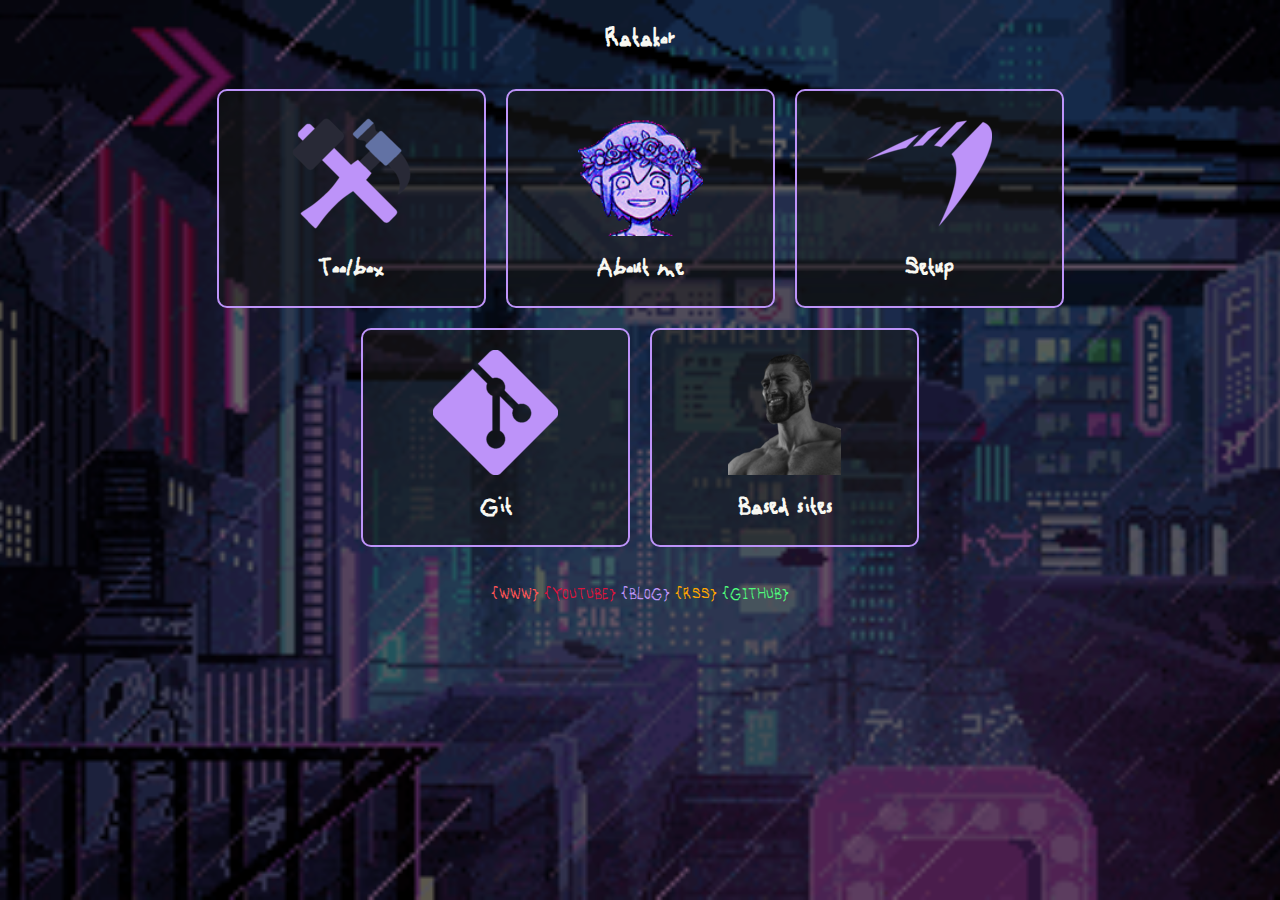
<file: index.html>
<!DOCTYPE html>
<html lang="en">

<head>
  <title>Ratakor</title>
  <meta content="text/html; charset=utf-8" http-equiv="content-type" />
  <meta name="viewport" content="width=device-width, initial-scale=1.0" />
  <meta name="description" content="Ratakor's website" />
  <meta name='robots' content='index, nofollow'/>
  <meta name="referrer" content="no-referrer" />
  <link rel="stylesheet" type="text/css" href="./styles.css" />
</head>

<body>
  <h1>Ratakor</h1>

  <iframe src="silence.mp3" allow="autoplay" id="audio" style="display: none"></iframe>
  <audio autoplay loop>
    <source src="audio.mp3" type="audio/mp3">
  </audio>

  <div class="widget-container">

    <a href="./toolbox.html" class="widget">
      <img src="images/index/toolbox.png" alt="hammer" />
      <span>Toolbox</span>
    </a>

    <a href="./aboutme.html" class="widget">
      <img src="images/index/aboutme.gif" height="125px" width="125px" alt="Basil" />
      <span>About me</span>
    </a>

    <a href="./setup.html" class="widget">
      <img src="images/index/parabola.png" alt="Parabola logo" />
      <span>Setup</span>
    </a>

  </div>

  <div class="widget-container">

    <a href="https://git.ratakor.com" class="widget">
      <img src="images/index/git.png" alt="Git logo" />
      <span>Git</span>
    </a>

    <a href="./based.html" class="widget">
      <img src="images/index/based.png" alt="GigaChad" />
      <span>Based sites</span>
    </a>
  </div>

  <div class="footer">
    <small>
    <a class="red" href="https://ratakor.com">
      {WWW}
    </a>
    <a style="color: crimson;" href="https://youtube.com/ratakor">
      {YOUTUBE}
    </a>
    <a class="purple" href="./blog.html">
      {BLOG}
    </a>
    <a style="color: orange;" href="./rss.xml">
      {RSS}
    </a>
    <a style="color: #50fa7b;" href="https://github.com/ratakor">
      {GITHUB}
    </a>
  </small>
  </div>
</body>

</html>
</file>
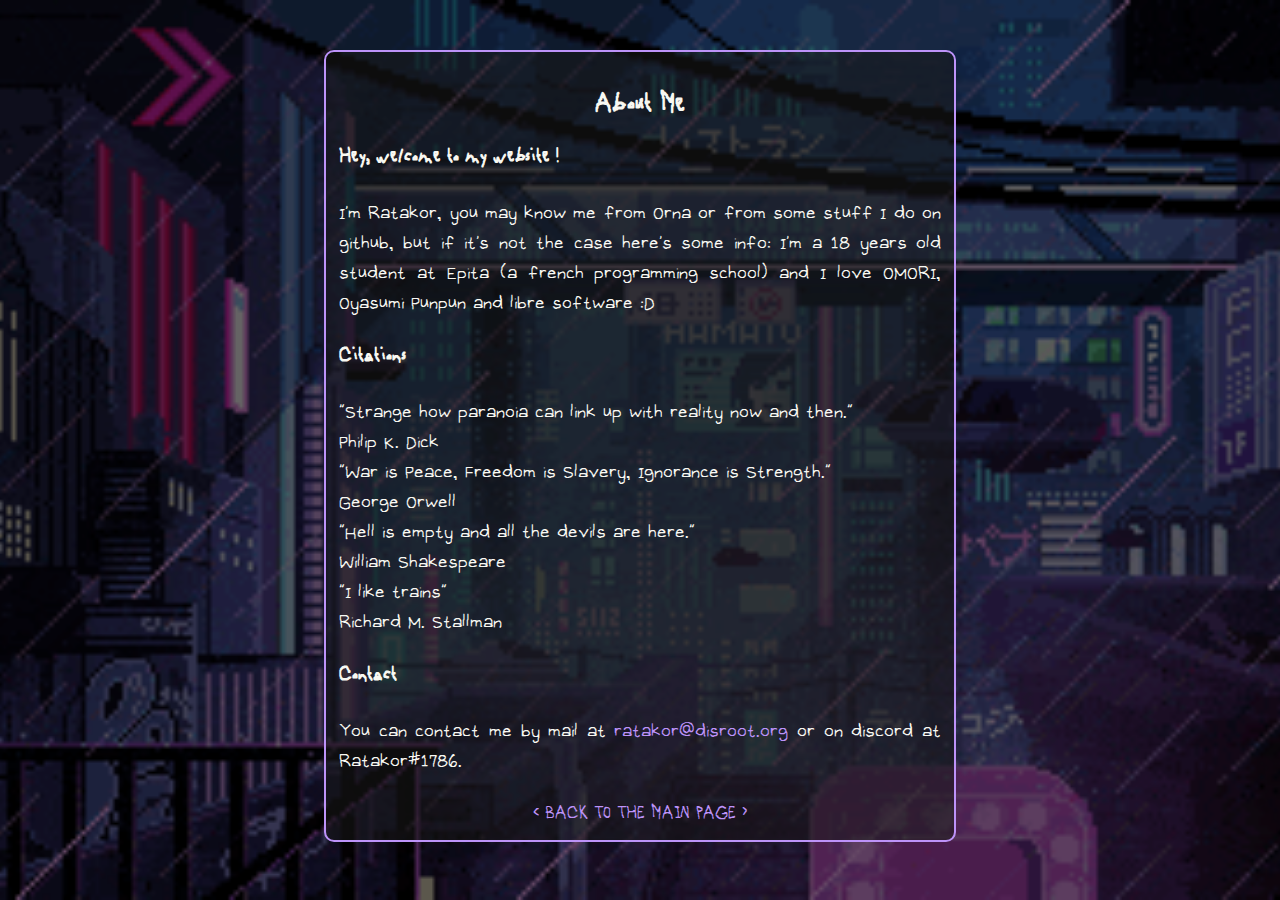
<file: aboutme.html>
<!DOCTYPE html>
<html lang="en">

<head>
  <title>Ratakor</title>
  <meta content="text/html; charset=utf-8" http-equiv="content-type" />
  <meta name="viewport" content="width=device-width, initial-scale=1.0" />
  <meta name='robots' content='index, nofollow'/>
  <meta name="referrer" content="no-referrer" />
  <link rel="stylesheet" type="text/css" href="styles.css" />
</head>

<body>
  <div class="content">
    <h1>About Me</h1>
    <h2>Hey, welcome to my website !</h2>
    <p>
      I'm Ratakor, you may know me from Orna or from some stuff I do on github,
      but if it's not the case here's some info: I'm a 18 years old student at
      Epita (a french programming school) and I love OMORI, Oyasumi Punpun and
      libre software :D
    </p>
    <h2>Citations</h2>
    <p>
      "Strange how paranoia can link up with reality now and then."
      <br/>Philip K. Dick
      <br/>
      "War is Peace, Freedom is Slavery, Ignorance is Strength."
      <br/>George Orwell
      <br/>
      "Hell is empty and all the devils are here."
      <br/>William Shakespeare
      <br/>
      "I like trains"
      <br/>Richard M. Stallman
      <!--<br/>
      "It's not so much staying alive, it's staying human that is important.
      What counts is that we don't betray each other."
      <br/>George Orwell-->
    </p>
    <h2>Contact</h2>
    <p>
      You can contact me by mail at
      <a href="mailto:ratakor@disroot.org">
        ratakor@disroot.org
      </a>
      or on discord at Ratakor#1786.
    </p>
    <div class="footer">
      <a href="./index.html">&lt; BACK TO THE MAIN PAGE &gt;</a>
    </div>
  </div>
</body>

</html>
</file>
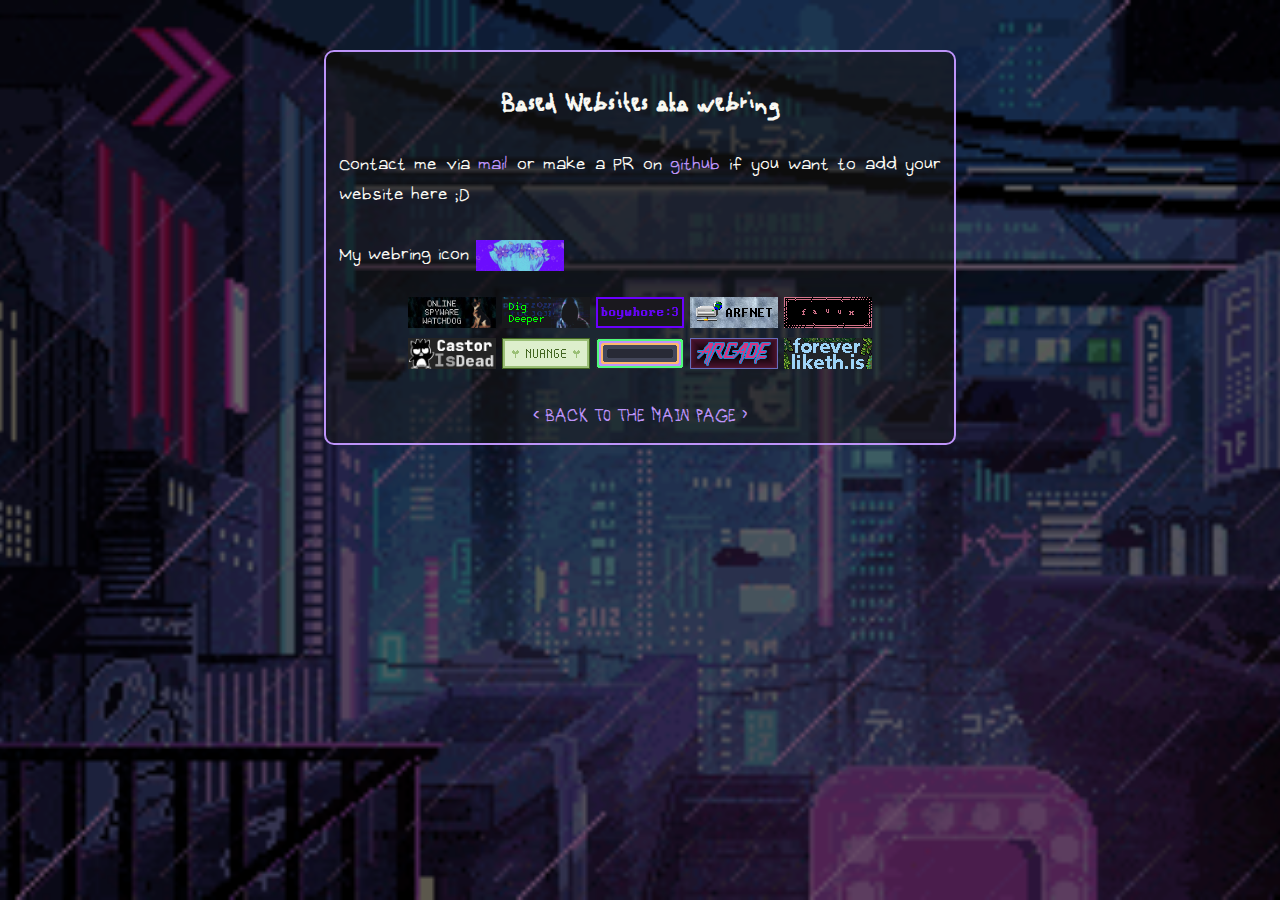
<file: based.html>
<!DOCTYPE html>
<html lang="en">

<head>
  <title>Ratakor</title>
  <meta content="text/html; charset=utf-8" http-equiv="content-type" />
  <meta name="viewport" content="width=device-width, initial-scale=1.0" />
  <meta name='robots' content='index, nofollow' />
  <meta name="referrer" content="no-referrer" />
  <link rel="stylesheet" type="text/css" href="styles.css" />
</head>

<body>
  <div class="content">
    <h1>Based Websites aka webring</h1>
    <p>
      Contact me via <a href="mailto:ratakor@disroot.org">mail</a> or make a PR
      on <a href="https://github.com/ratakor/website">github</a> if you want to
      add your website here ;D
      <br />
      <br />
      My webring icon
      <a href="https://ratakor.com/">
        <img src="images/based/ratakor.gif" alt="my webring button" />
      </a>
    </p>
    <div class="webring">
      <a href="https://spyware.neocities.org/">
        <img src="images/based/spyware.png" alt="spyware neocities" />
        <a href="https://digdeeper.club/">
          <img src="images/based/digdeeper.png" alt="digdeeper" />
        </a>
        <a href="https://femboy.hu/">
          <img src="images/based/femboy.png" alt="femboy.hu" />
        </a>
        <a href="https://arf20.com/">
          <img src="images/based/ARFNET.png" alt="ARFNET" />
        </a>
        <a href="https://fauux.neocities.org/">
          <img src="images/based/fauux.gif" alt="fauux" />
        </a>
        <a href="https://castorisdead.xyz/">
          <img src="images/based/castorisdead.gif" alt="castorisdead" />
        </a>
        <a href="https://nuange.neocities.org/">
          <img src="images/based/nuange.gif" alt="nuange" />
        </a>
        <a href="https://bbence.me/">
          <img src="images/based/bbence.gif" alt="bbence" />
        </a>
        <a href="https://articexploit.xyz:8443/">
          <img src="images/based/arcade.png" alt="thearcade" />
        </a>
        <a href="https://foreverliketh.is/">
          <img src="images/based/foreverliketh.is.png" alt="foreverliketh.is" />
        </a>
    </div>
    <div class="footer">
      <a href="./index.html">&lt; BACK TO THE MAIN PAGE &gt;</a>
    </div>
  </div>
</body>

</html>
</file>
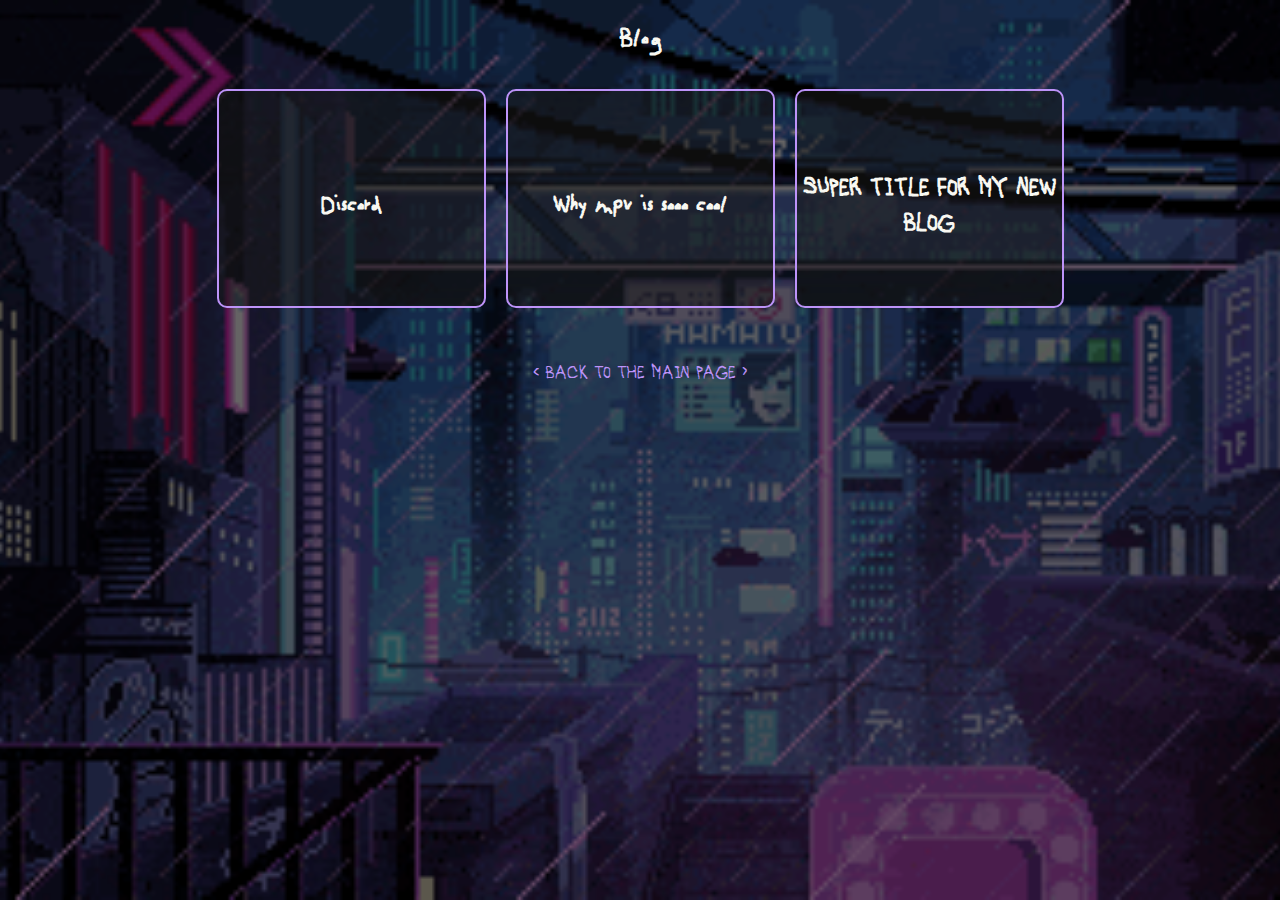
<file: blog.html>
<!DOCTYPE html>
<html lang="en">
<head>
  <title>Ratakor</title>
  <meta content="text/html; charset=utf-8" http-equiv="content-type" />
  <meta name="viewport" content="width=device-width, initial-scale=1.0" />
  <meta name="description" content="Ratakor's blog :)" />
  <meta name='robots' content='index, nofollow'/>
  <meta name="referrer" content="no-referrer" />
  <link rel="stylesheet" type="text/css" href="styles.css" />
</head>
<body>
  <h1>Blog</h1>
  <div class="widget-container">

  </div>

  <div class="widget-container">

    <a href="blog/Discord.html" class="widget">
      <span>Discord</span>
    </a>

    <a href="blog/Why mpv is sooo cool.html" class="widget">
      <span>Why mpv is sooo cool</span>
    </a>

    <a href="blog/SUPER TITLE FOR MY NEW BLOG.html" class="widget">
      <span>SUPER TITLE FOR MY NEW BLOG</span>
    </a>

  </div>
  <br/>
  <div class="footer">
    <a href="./index.html">&lt; BACK TO THE MAIN PAGE &gt;</a>
  </div>
</body>
</html>
</file>
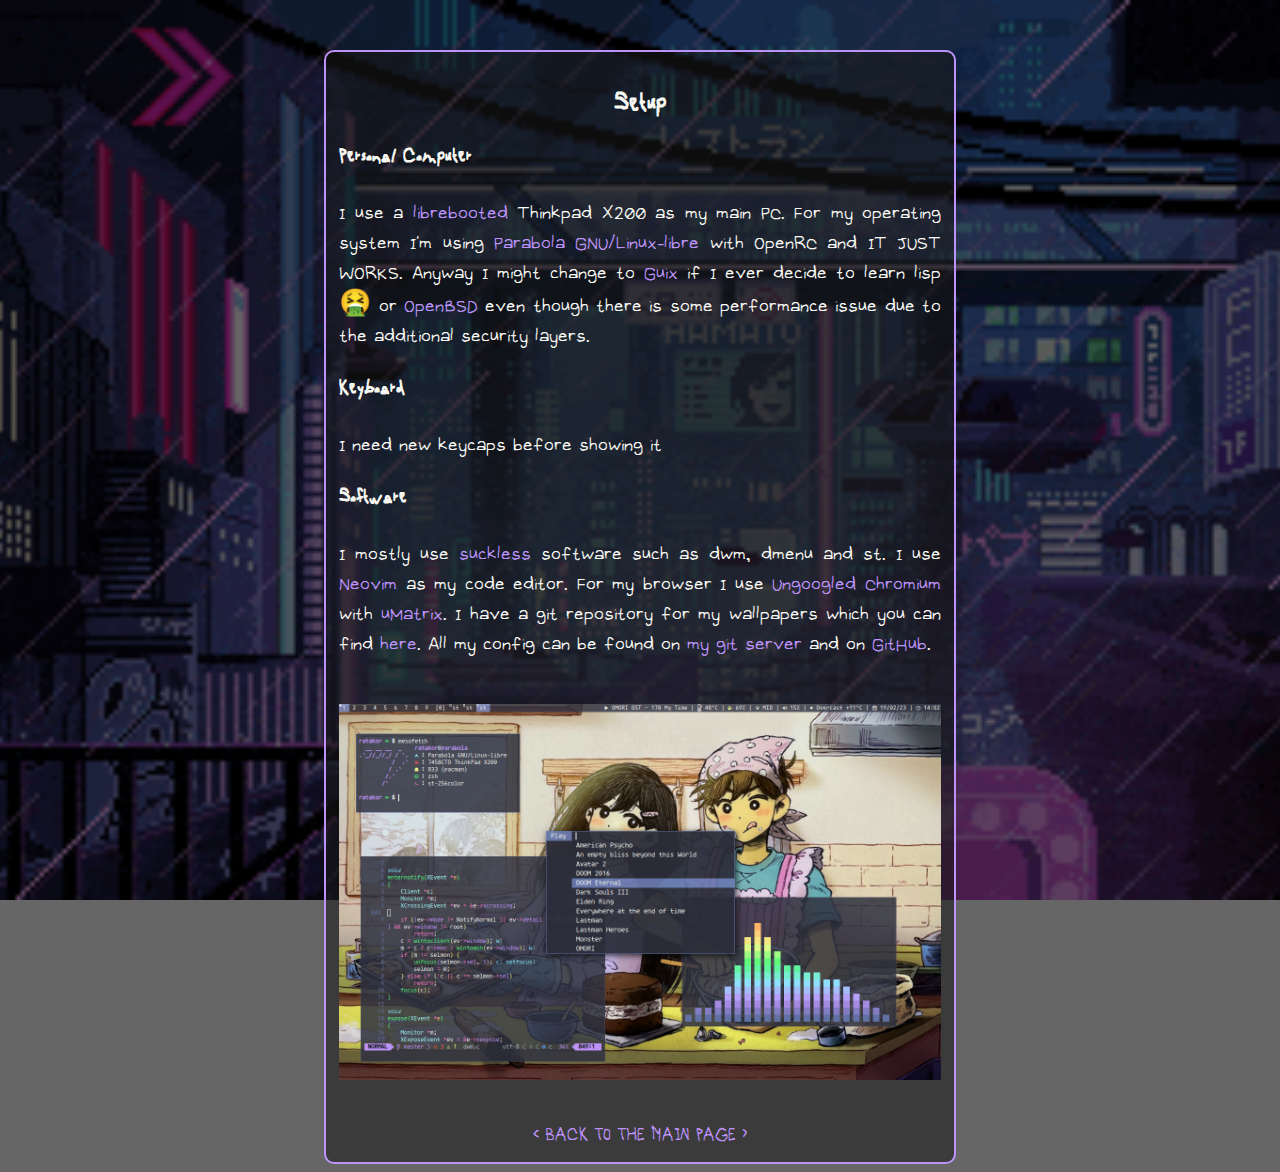
<file: setup.html>
<!DOCTYPE html>
<html lang="en">

<head>
  <title>Ratakor</title>
  <meta content="text/html; charset=utf-8" http-equiv="content-type" />
  <meta name="viewport" content="width=device-width, initial-scale=1.0" />
  <meta name='robots' content='index, nofollow'/>
  <meta name="referrer" content="no-referrer" />
  <link rel="stylesheet" type="text/css" href="styles.css" />
</head>

<body>
  <div class="content">
    <h1>Setup</h1>
    <h2>Personal Computer</h2>
    <p>
      I use a <a href="https://libreboot.org/">librebooted</a> Thinkpad X200 as
      my main PC. For my operating system I'm using
      <a href="https://parabola.nu/">Parabola GNU/Linux-libre</a> with OpenRC
      and IT JUST WORKS.
      Anyway I might change to <a href="https://guix.gnu.org/">Guix</a> if I
      ever decide to learn lisp 🤮 or
      <a href="https://www.openbsd.org/">OpenBSD</a> even though there is some
      performance issue due to the additional security layers.
    </p>
        <h2>Keyboard</h2>
        <p>
      	I need new keycaps before showing it
        </p>
    <h2>Software</h2>
    <p>
      I mostly use <a href="https://suckless.org">suckless</a> software such as
      dwm, dmenu and st. I use <a href="https://github.com/neovim/neovim">
      Neovim</a> as my code editor. For my browser I use
      <a href="https://github.com/ungoogled-software/ungoogled-chromium/">
        Ungoogled Chromium</a>
      with <a href="https://github.com/gorhill/uMatrix">uMatrix</a>. I have a
      git repository for my wallpapers which you can find
      <a href="https://git.ratakor.com/wallpapers.git">here</a>.
      All my config can be found on
      <a href="https://git.ratakor.com/dotfiles.git">my git server</a> and on
      <a href="https://github.com/Ratakor/dotfiles"> GitHub</a>.
    </p>
    <div class="center">
      <img class="setup-img" src="images/setup/waw.png" alt="screenshot"/>
    </div>
    <br/>
    <div class="footer">
      <a href="./index.html">&lt; BACK TO THE MAIN PAGE &gt;</a>
    </div>
  </div>
</body>

</html>
</file>
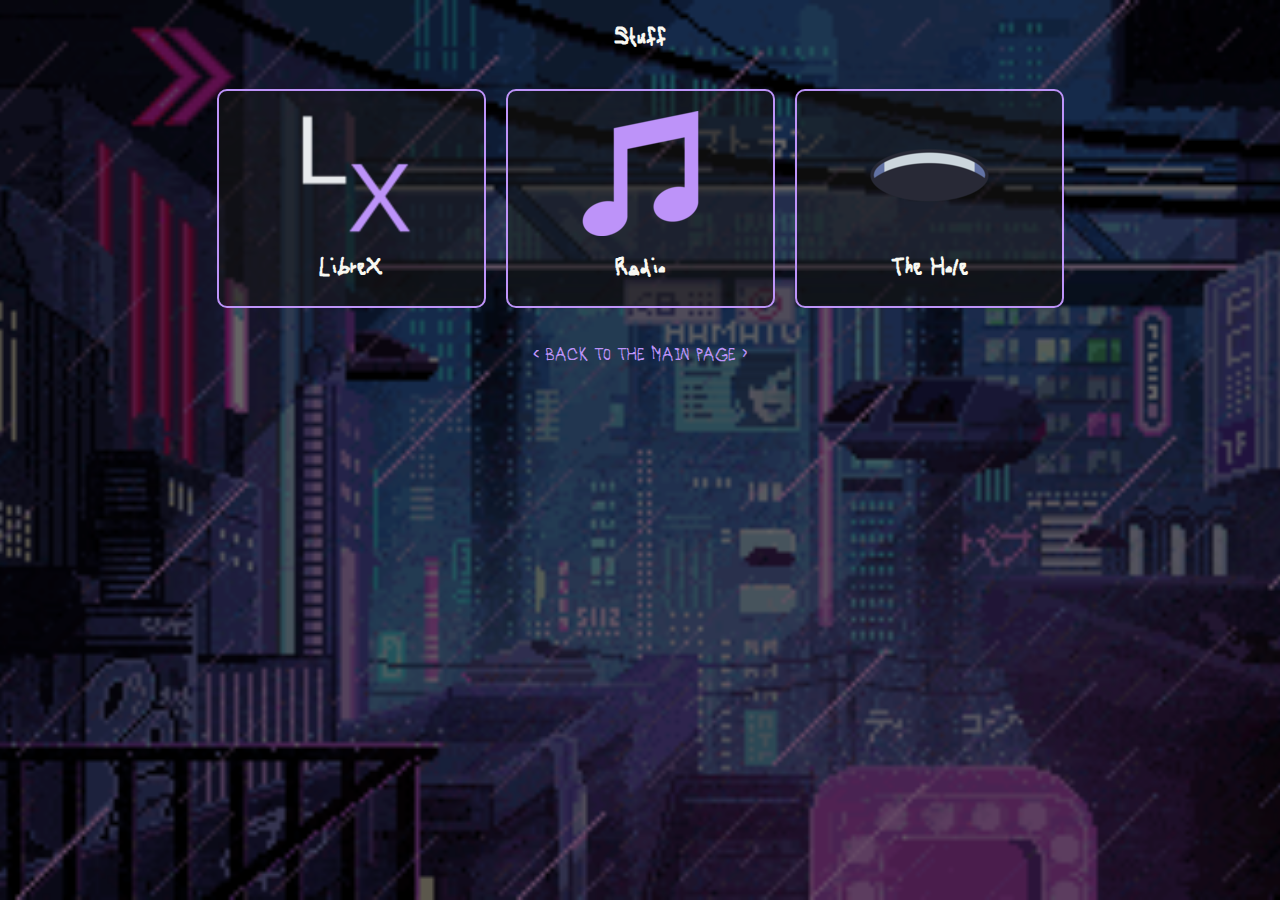
<file: stuff.html>
<!DOCTYPE html>
<html lang="en">

<head>
  <title>Ratakor</title>
  <meta content="text/html; charset=utf-8" http-equiv="content-type" />
  <meta name="viewport" content="width=device-width, initial-scale=1.0" />
  <meta name="description" content="Ratakor's blog :)" />
  <meta name='robots' content='index, nofollow'/>
  <meta name="referrer" content="no-referrer" />
  <link rel="stylesheet" type="text/css" href="styles.css" />
</head>

<body>
  <h1>Stuff</h1>
  <div class="widget-container">

    <a href="https://librex.ratakor.com" class="widget">
      <img src="images/stuff/librex.png" alt="LibreX logo" />
      <span>LibreX</span>
    </a>

    <a href="http://ratakor.com:9000" class="widget">
      <img src="images/stuff/radio.png" alt="music" />
      <span>Radio</span>
    </a>

    <a href="https://hole.ratakor.com" class="widget">
      <img src="images/stuff/hole.png" alt="copy and paste" />
      <span>The Hole</span>
    </a>

  </div>
  <div class="footer">
    <a href="./index.html">&lt; BACK TO THE MAIN PAGE &gt;</a>
  </div>
</body>

</html>
</file>
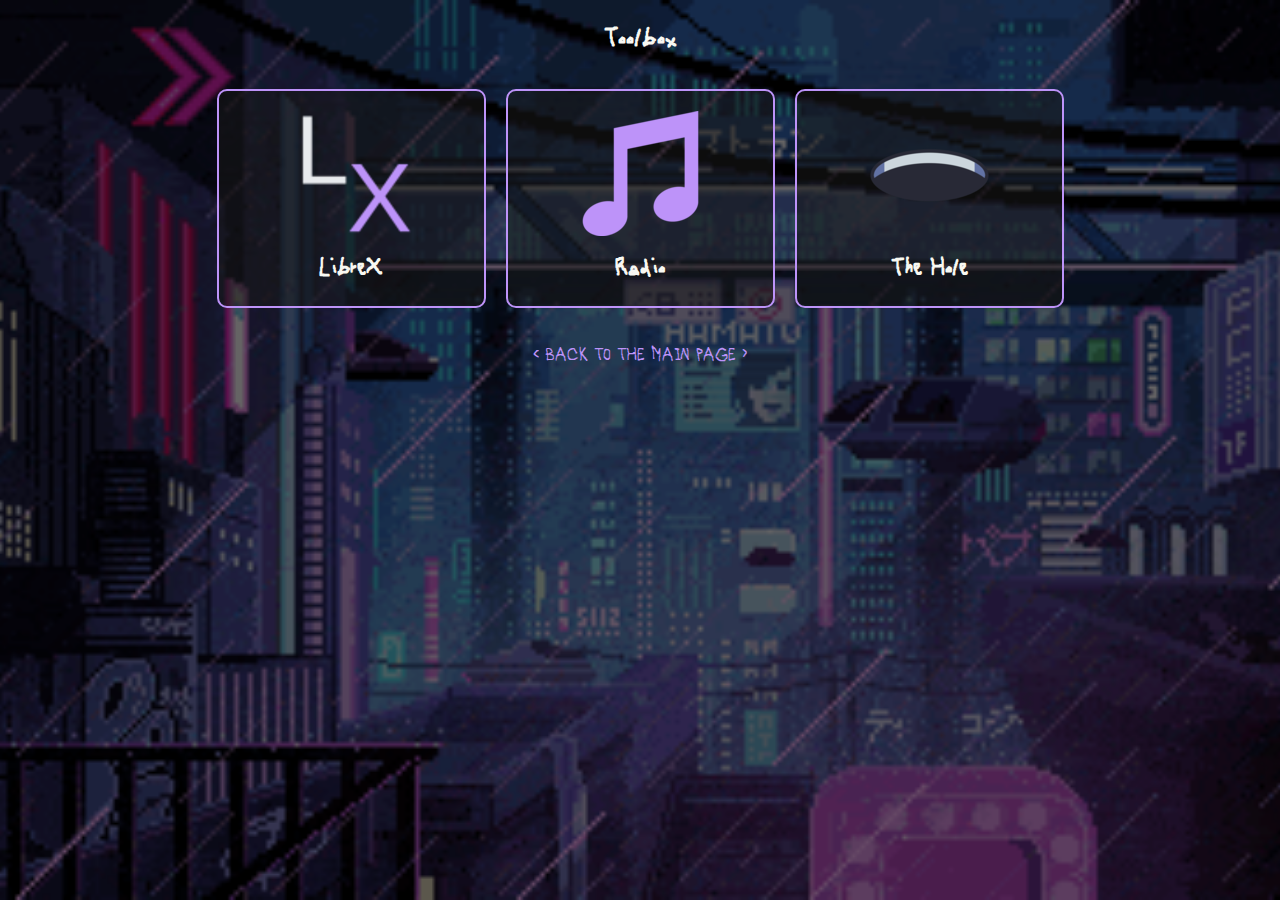
<file: toolbox.html>
<!DOCTYPE html>
<html lang="en">

<head>
  <title>Ratakor</title>
  <meta content="text/html; charset=utf-8" http-equiv="content-type" />
  <meta name="viewport" content="width=device-width, initial-scale=1.0" />
  <meta name="description" content="Ratakor's blog :)" />
  <meta name='robots' content='index, nofollow'/>
  <meta name="referrer" content="no-referrer" />
  <link rel="stylesheet" type="text/css" href="styles.css" />
</head>

<body>
  <h1>Toolbox</h1>
  <div class="widget-container">

    <a href="https://librex.ratakor.com" class="widget">
      <img src="images/toolbox/librex.png" alt="LibreX logo" />
      <span>LibreX</span>
    </a>

    <a href="http://ratakor.com:9000" class="widget">
      <img src="images/toolbox/radio.png" alt="music" />
      <span>Radio</span>
    </a>

    <a href="https://hole.ratakor.com" class="widget">
      <img src="images/toolbox/hole.png" alt="copy and paste" />
      <span>The Hole</span>
    </a>

  </div>
  <div class="footer">
    <a href="./index.html">&lt; BACK TO THE MAIN PAGE &gt;</a>
  </div>
</body>

</html>
</file>
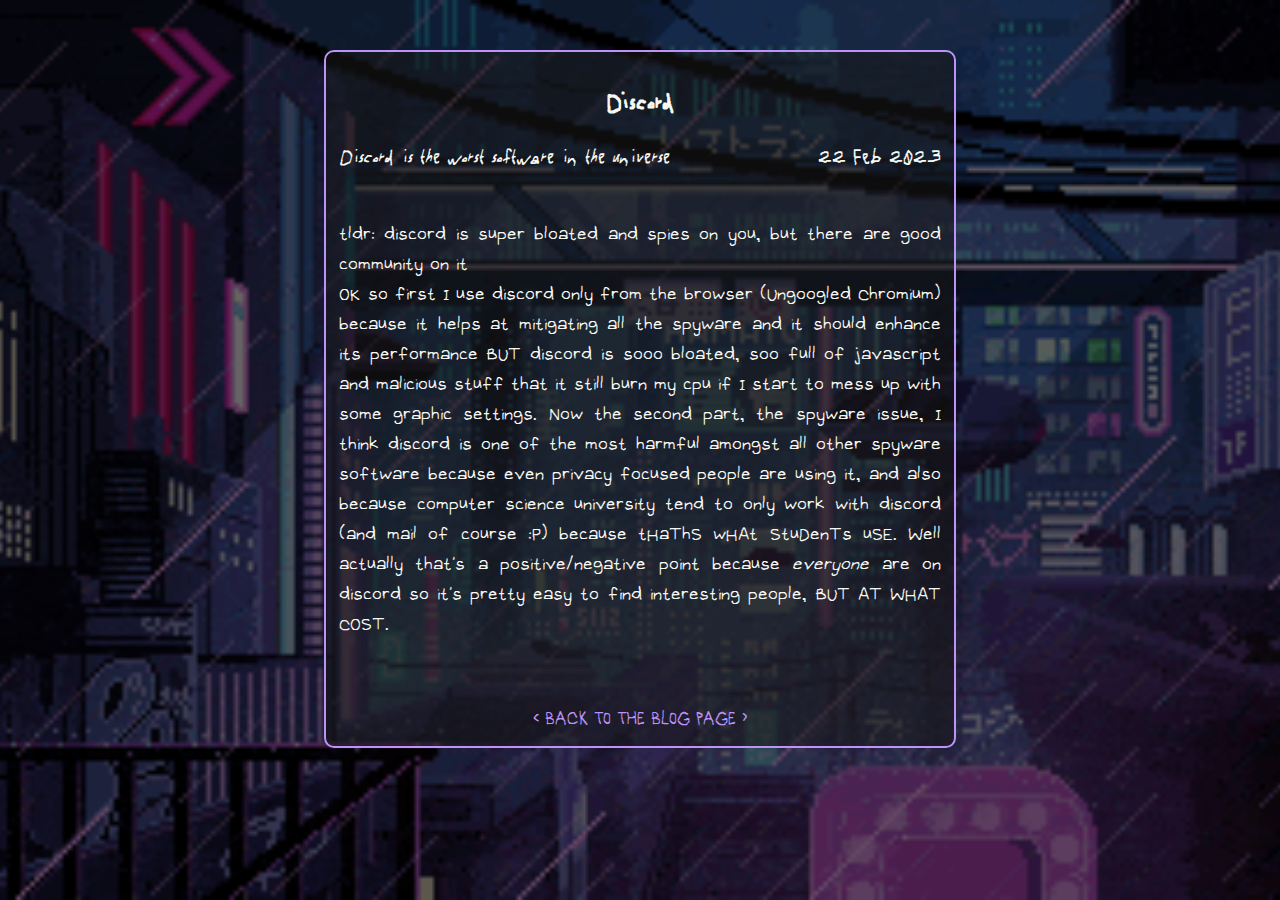
<file: blog/Discord.html>
<!DOCTYPE html>
<html lang="en">
<head>
  <title>Discord</title>
  <meta content="text/html; charset=utf-8" http-equiv="content-type" />
  <meta name="viewport" content="width=device-width, initial-scale=1.0" />
  <meta name="description" content="Discord is the worst software in the universe" />
  <link rel="stylesheet" type="text/css" href="../styles.css" />
</head>
<body>
  <div class="content">
    <h1>Discord</h1>
    <i>Discord is the worst software in the universe</i>
    <date>22 Feb 2023</date>
    <br/><br/>
    <p>
tldr: discord is super bloated and spies on you, but there are good community on it
<br/>
OK so first I use discord only from the browser (Ungoogled Chromium) because
it helps at mitigating all the spyware and it should enhance its performance
BUT discord is sooo bloated, soo full of javascript and malicious stuff that it
still burn my cpu if I start to mess up with some graphic settings. Now the
second part, the spyware issue, I think discord is one of the most harmful
amongst all other spyware software because even privacy focused people are using
it, and also because computer science university tend to only work with discord
(and mail of course :P) because tHaThS wHAt StuDenTs uSE. Well actually that's a
positive/negative point because <i>everyone</i> are on discord so it's pretty
easy to find interesting people, BUT AT WHAT COST.
    </p>
    <br/>
    <div class="footer">
      <a href="../blog.html">&lt; BACK TO THE BLOG PAGE &gt;</a>
    </div>
  </div>
</body>
</html>
</file>
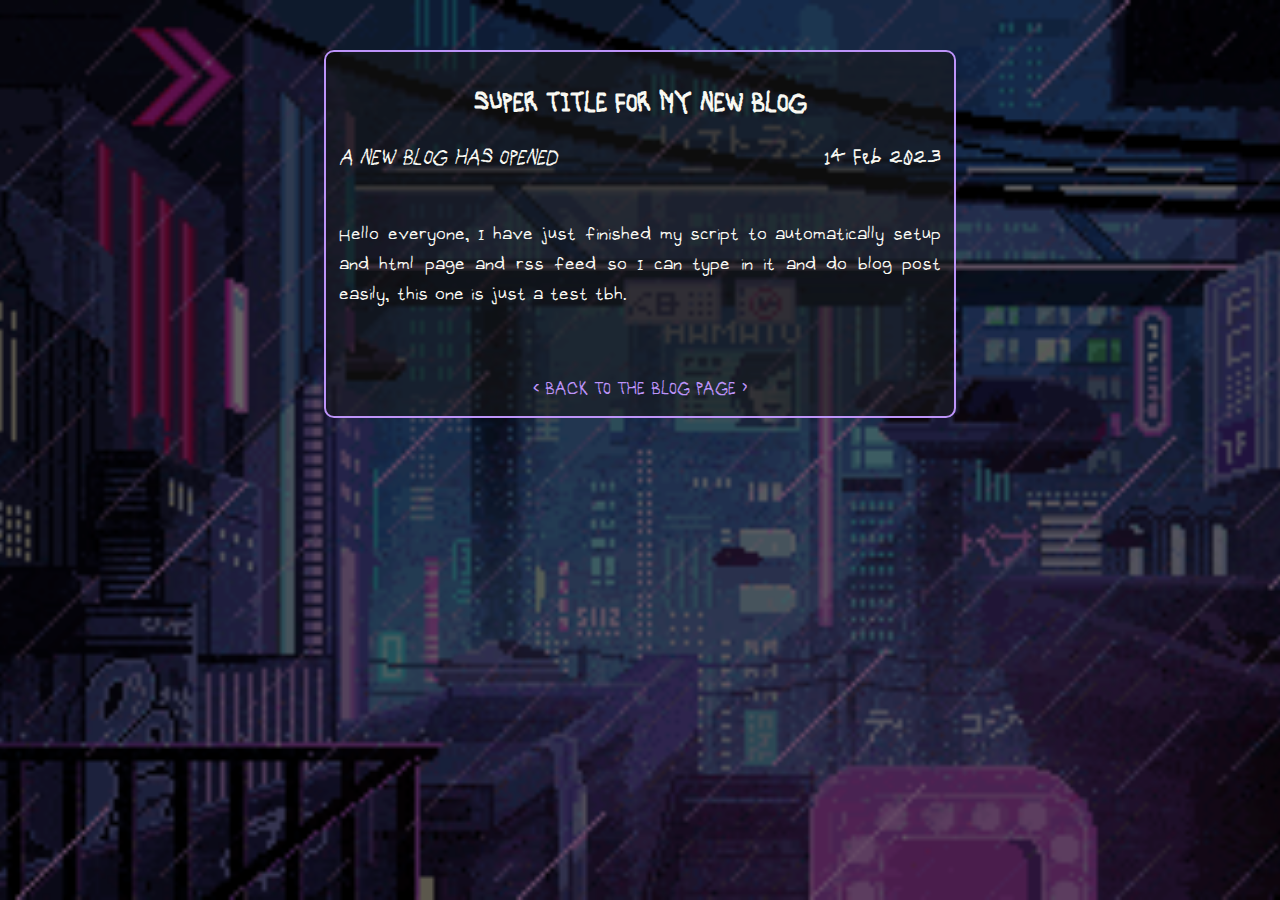
<file: blog/SUPER TITLE FOR MY NEW BLOG.html>
<!DOCTYPE html>
<html lang="en">
<head>
  <title>SUPER TITLE FOR MY NEW BLOG</title>
  <meta content="text/html; charset=utf-8" http-equiv="content-type" />
  <meta name="viewport" content="width=device-width, initial-scale=1.0" />
  <meta name="description" content="A NEW BLOG HAS OPPENED" />
  <link rel="stylesheet" type="text/css" href="../styles.css" />
</head>
<body>
  <div class="content">
    <h1>SUPER TITLE FOR MY NEW BLOG</h1>
    <i>A NEW BLOG HAS OPENED</i>
    <date>14 Feb 2023</date>
    <br/><br/>
    <p>
      Hello everyone, I have just finished my script to automatically
      setup and html page and rss feed so I can type in it and do blog
      post easily, this one is just a test tbh.
    </p>
    <br/>
    <div class="footer">
      <a href="../blog.html">&lt; BACK TO THE BLOG PAGE &gt;</a>
    </div>
  </div>
</body>
</html>
</file>
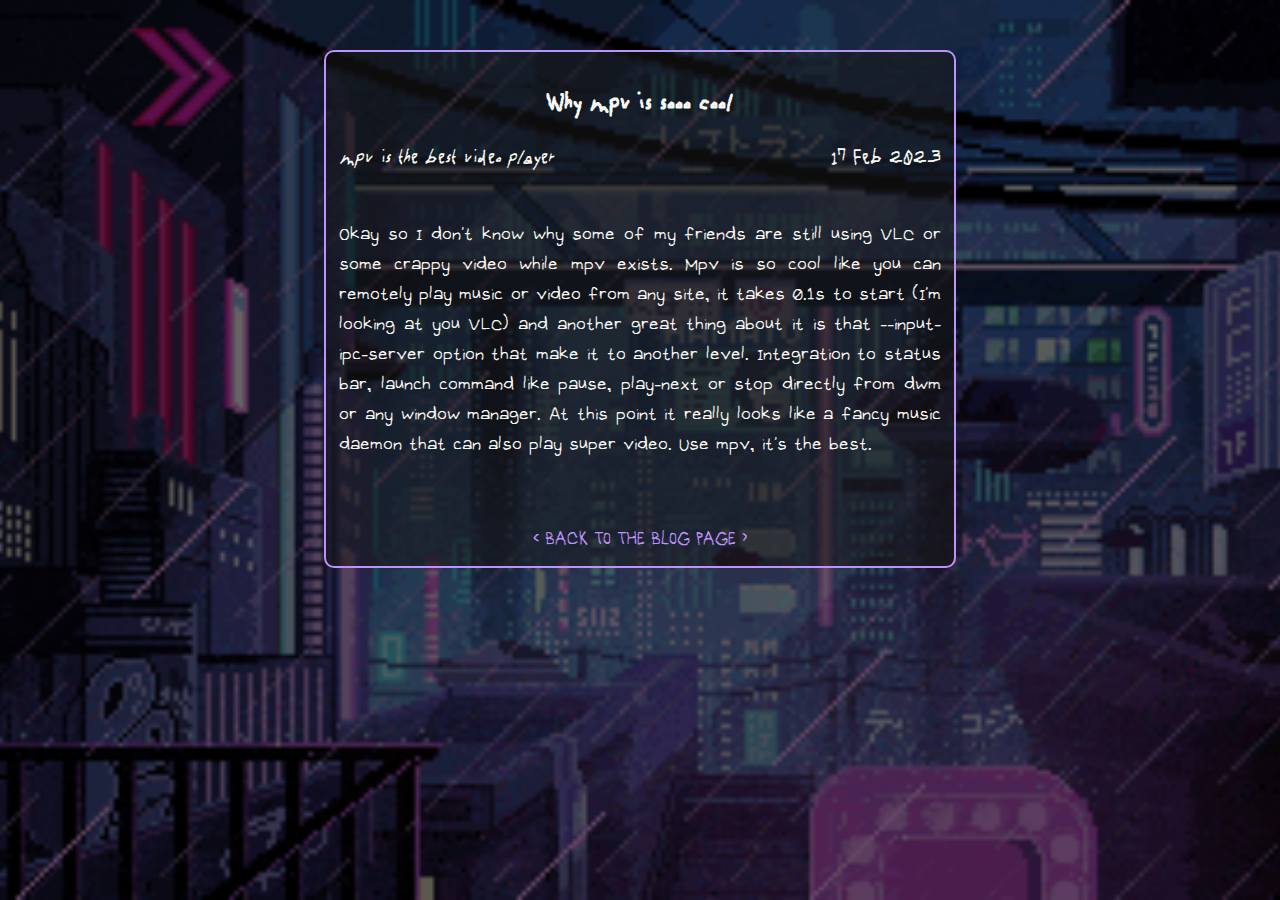
<file: blog/Why mpv is sooo cool.html>
<!DOCTYPE html>
<html lang="en">
<head>
  <title>Why mpv is sooo cool</title>
  <meta content="text/html; charset=utf-8" http-equiv="content-type" />
  <meta name="viewport" content="width=device-width, initial-scale=1.0" />
  <meta name="description" content="mpv is the best video player" />
  <link rel="stylesheet" type="text/css" href="../styles.css" />
</head>
<body>
  <div class="content">
    <h1>Why mpv is sooo cool</h1>
    <i>mpv is the best video player</i>
    <date>17 Feb 2023</date>
    <br/><br/>
    <p>
    Okay so I don't know why some of my friends are still using VLC or
    some crappy video while mpv exists. Mpv is so cool like you can
    remotely play music or video from any site, it takes 0.1s to start
    (I'm looking at you VLC) and another great thing about it is that
    --input-ipc-server option that make it to another level. Integration
    to status bar, launch command like pause, play-next or stop directly
    from dwm or any window manager. At this point it really looks like a
    fancy music daemon that can also play super video. Use mpv, it's the
    best.
    </p>
    <br/>
    <div class="footer">
      <a href="../blog.html">&lt; BACK TO THE BLOG PAGE &gt;</a>
    </div>
  </div>
</body>
</html>
</file>
<file: styles.css>
body {
	background:  linear-gradient(rgba(0, 0, 0, 0.6), rgba(0, 0, 0, 0.6)), url(images/bg.gif) no-repeat center fixed;
	background-size: cover;
	image-rendering: optimizespeed;
	font-family: OMORI, monospace;
	color: #f8f8f2;
	text-align: justify;
	word-break: break-word;
}

@font-face {
	font-family: OMORI;
	src: url(fonts/OMORI.ttf);
}

@font-face {
	font-family: OMORI2;
	src: url(fonts/OMORI2.ttf);
}

img {
	vertical-align: middle;
}

p, b {
	font-family: OMORI2, sans-serif;
	font-size: 26px;
}

i, date {
	font-size: 26px;
}

date {
	float: right;
}

a {
	text-decoration: none;
}

table {
	width: 100%;
}

td {
	border: 2px solid #3c3e42;
	word-break: normal;
}

input, button {
	background-color: inherit;
	color: inherit;
	font-family: inherit;
	border: 1px solid #3c3e42;
	padding: 3px;
}

button {
	padding: 10px;
	cursor: pointer;
	font-weight: bold;
}

.setup-img {
	width: 100%;
	padding: 20px 0px 0px 0px;
}

.widget-container {
	display: grid;
	justify-content: center;
	grid-auto-flow: column;
}

.widget-container a {
	color: inherit;
}

.widget {
	display: flex;
	flex-direction: column;
	justify-content: center;
	align-items: center;
	width: 265px;
	height: 215px;
	margin: 10px;
	background-color: rgba(23, 23, 23, 0.55);
	border-radius: 10px;
	border: 2px solid #bd93f9;
}

.widget span {
	margin-top: 15px;
	font-size: 30px;
	font-weight: bold;
}

.widget:hover {
	opacity: 0.6;
	cursor: pointer;
}

.widget * {
	animation: 3s distort infinite alternate;
}

@keyframes distort {
	10% {
		opacity: 1;
		left: 0px;
		transform: scale(1) skew(0);
	}
	12% {
		opacity: 0.8;
		left: -100px;
		transform: scaleY(1.2) skew (50deg);
	}
	15% {
		opacity: 0.2;
		left: 100px;
		transform: scaleY(1.2) skew(-70deg);
	}
	17% {
		opacity: 1;
		left: 0px;
		transform: scale(1) skew(0);
	}
}

.webring {
	padding-left: 5% ;
	padding-right: 5% ;

}

.webring img {
	width: 88px;
	height: 31px;
	padding: 0px 1px 10px 1px;
}

h1 ,
table ,
form ,
.footer ,
.widget,
.webring {
	text-align: center;
}

.footer {
	font-size: 22px;
	margin-top: 25px;
}

.highlight {
	background-color: #000;
	color: #ff79c6;
	font-size: 14px;
}

.purple , a {
	color: #bd93f9;
}

.red {
	color: #ff5555;
}

.yellow {
	color: #f1fa8c;
}

.content {
	margin-left: 25%;
	margin-right: 25%;
	margin-top: 50px;
	background-color: rgba(23, 23, 23, 0.55);
	padding: 13px;
	border-radius: 10px;
	border: 2px solid #bd93f9;
}

@media only screen and (max-width: 900px) {
	 .widget-container {
		grid-auto-flow: unset;
		margin-left: 25%;
		margin-right: 25%;
	 }

	 .content {
		 margin-left: 3%;
		 margin-right: 3%;
	 }

	td {
		word-break: break-word;
	}
}
</file>
